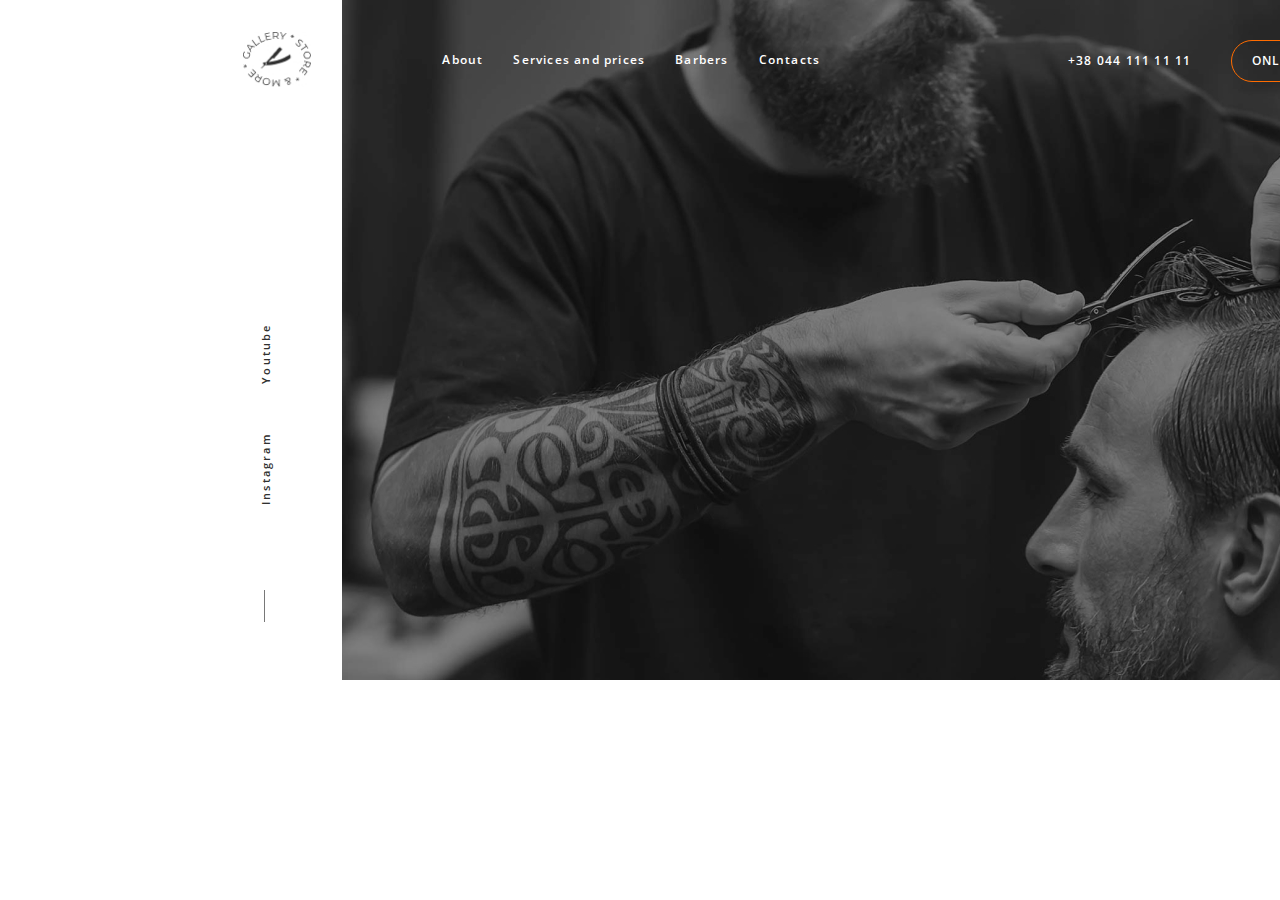
<file: index.html>
<!DOCTYPE html>
<html lang="en">
  <head>
    <meta charset="UTF-8" />
    <meta http-equiv="X-UA-Compatible" content="IE=edge" />
    <meta name="viewport" content="width=device-width, initial-scale=1.0" />
    <link rel="stylesheet" href="./css/styles.css" />
    <link rel="preconnect" href="https://fonts.googleapis.com" />
    <link rel="preconnect" href="https://fonts.gstatic.com" crossorigin />
    <link
      href="https://fonts.googleapis.com/css2?family=Open+Sans:wght@600&family=Raleway:wght@700&display=swap"
      rel="stylesheet"
    />
    <title>Barbershop</title>
  </head>
  <body>
    <header class="page-header">
      <div class="header-container">
        <div class="vertical-social-links-container">
          <img
            src="./images/Logo.jpg"
            class="logo"
            width="68.93"
            height="55.46"
          />
          <div class="left-social-links">
            <a href="#" class="left-link">Youtube</a>
            <a href="#" class="left-link">Instagram</a>
            <a href="#">
              <svg width="1" height="60">
                <use href="./images/icons.svg#icon-Rectangle-4"></use>
              </svg>
            </a>
          </div>
        </div>
        <div class="base-container">
          <div class="top-links">
            <div class="navigation-container">
              <a href="#" class="navigation-link">About</a>
              <a href="#" class="navigation-link">Services and prices</a>
              <a href="#" class="navigation-link">Barbers</a>
              <a href="#" class="navigation-link">Contacts</a>
            </div>
            <div class="contacts-container">
              <a href="tel:+380441111111" class="contact-link"
                >+38 044 111 11 11</a
              >
              <button type="button" class="online-booking-button">
                Online booking
              </button>
            </div>
          </div>
        </div>
      </div>
    </header>
    <main></main>
  </body>
</html>
</file>
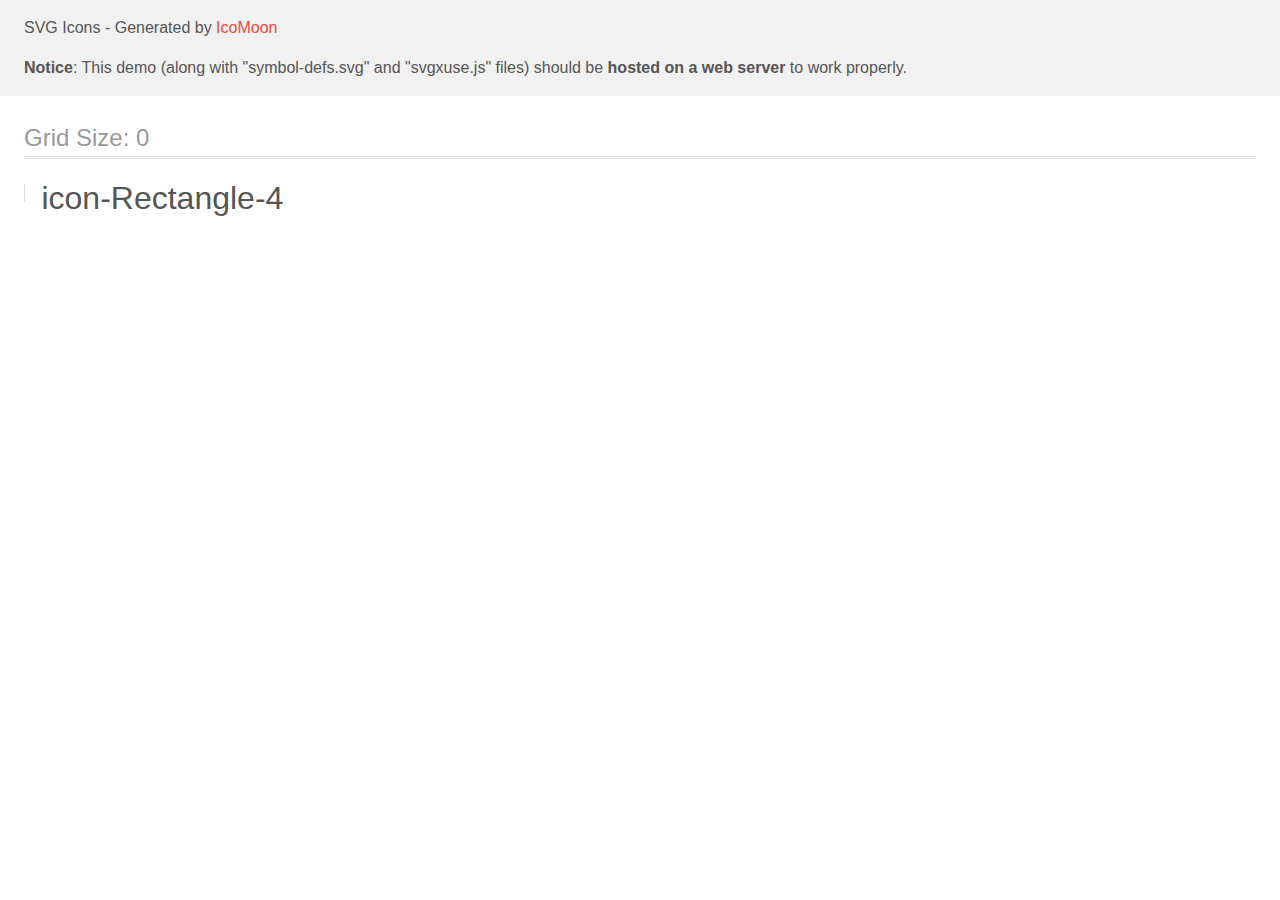
<file: downloads/demo-external-svg.html>
<!doctype html>
<html>
<head>
    <title>IcoMoon - SVG Icons</title>
    <meta charset="utf-8">
    <meta name="viewport" content="width=device-width, initial-scale=1">
    <link rel="stylesheet" href="demo-files/demo.css">
    <link rel="stylesheet" href="style.css">
</head>
<body>
<header class="bgc1 clearfix">
<div class="mhl">
    <p>SVG Icons - Generated by <a href="https://icomoon.io/app">IcoMoon</a></p><p><strong>Notice</strong>: This demo (along with "symbol-defs.svg" and "svgxuse.js" files) should be <b>hosted on a web server</b> to work properly.</p>
</div>
</header>
    <div class="clearfix mhl ptl">
        <h1 class="mvm mtn fgc1">Grid Size: 0</h1>
        <div class="glyph fs1">
            <div class="clearfix pbs">
                <svg class="icon icon-Rectangle-4"><use xlink:href="symbol-defs.svg#icon-Rectangle-4"></use></svg><span class="name"> icon-Rectangle-4</span>
            </div>
        </div>
  </div>
<script defer src="svgxuse.js"></script>
</body>
</html>
</file>
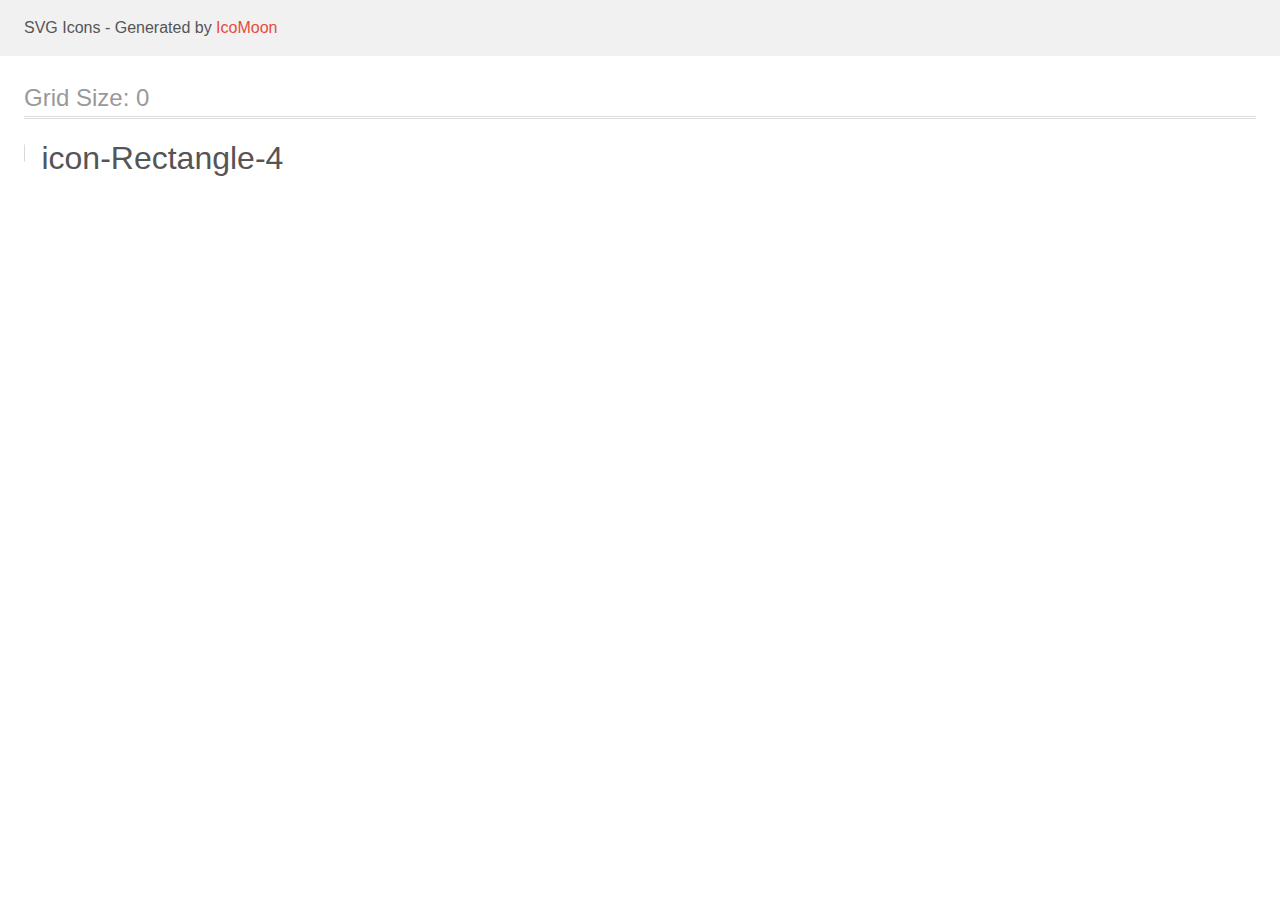
<file: downloads/demo.html>
<!doctype html>
<html>
<head>
    <title>IcoMoon - SVG Icons</title>
    <meta charset="utf-8">
    <meta name="viewport" content="width=device-width, initial-scale=1">
    <link rel="stylesheet" href="demo-files/demo.css">
    <link rel="stylesheet" href="style.css">
</head>
<body>
<svg aria-hidden="true" style="position: absolute; width: 0; height: 0; overflow: hidden;" version="1.1" xmlns="http://www.w3.org/2000/svg" xmlns:xlink="http://www.w3.org/1999/xlink">
<defs>
<symbol id="icon-Rectangle-4" viewBox="0 0 1 32">
<path d="M0 0h0.533v32h-0.533v-32z"></path>
</symbol>
</defs>
</svg>

<header class="bgc1 clearfix">
<div class="mhl">
    <p>SVG Icons - Generated by <a href="https://icomoon.io/app">IcoMoon</a></p>
</div>
</header>
    <div class="clearfix mhl ptl">
        <h1 class="mvm mtn fgc1">Grid Size: 0</h1>
        <div class="glyph fs1">
            <div class="clearfix pbs">
                <svg class="icon icon-Rectangle-4"><use xlink:href="#icon-Rectangle-4"></use></svg><span class="name"> icon-Rectangle-4</span>
            </div>
        </div>
  </div>
<script defer src="svgxuse.js"></script>
</body>
</html>
</file>
<file: css/styles.css>
/* Global Styles-------------------------------------------------------------------------------------------------------------------------------------------------------------*/

* {
    box-sizing: border-box;
}

body {
    margin: auto;
    width: 1600px;

}

/*Header Styles-------------------------------------------------------------------------------------------------------------------------------------------------------------*/

.logo {
    margin-top: 32px;
    margin-left: 55px;
    margin-right: 31px;
}

.header-container {
    display: flex;
    justify-content: center;
}

.vertical-social-links-container {
    height: 680px;
    background: #FFFFFF;
    display: flex;
    flex-direction: column;
}

.left-social-links {
    display: flex;
    gap: 100px;
    flex-direction: column;
    align-items: center;
    flex-grow: 1;
    justify-content: flex-end;
    margin-bottom: 40px;
}

.left-link {
    font-family: 'Open Sans';
    font-style: normal;
    font-weight: 600;
    font-size: 11px;
    line-height: 15px;
    letter-spacing: 0.2em;
    color: #303030;
    transform: rotate(-90deg);
    text-decoration: none;
}

.left-link:hover {
    color: #FF6C00;
}

.base-container {
    width: 1070px;
    height: 680px;
    background-color: green;
    background-image: url("../images/image1.jpg");
    background-size: cover;
}

.top-links {
    display: flex;
    justify-content: space-between;
    margin-right: 20px;
}

.navigation-container {
    display: flex;
    gap: 30px;
    margin-left: 100px;
    margin-top: 52px;
}

.navigation-link {
    color: #FFFFFF;
    font-family: 'Open Sans';
    font-style: normal;
    font-weight: 600;
    font-size: 12px;
    line-height: 16px;
    letter-spacing: 0.1em;
    text-decoration: none;
    display: inline-block;
}

.navigation-link:hover {
    color: #FF6C00;
}

.contacts-container {
    display: flex;
    gap: 40px;
    align-items: flex-start;
    margin-top: 40px;
    align-items: center;
}

.contact-link {
    font-family: 'Open Sans';
    font-style: normal;
    font-weight: 600;
    font-size: 12px;
    line-height: 16px;
    letter-spacing: 0.1em;
    text-transform: uppercase;
    color: #FFFFFF;
    display: inline-block;
    text-decoration: none;
}

.contact-link:hover {
    color: #FF6C00;
}

.online-booking-button {
    padding: 12px 20px;
    border: 1px solid #FF6C00;
    border-radius: 25px;
    font-family: 'Open Sans';
    font-style: normal;
    font-weight: 600;
    font-size: 12px;
    line-height: 16px;
    letter-spacing: 0.09em;
    text-transform: uppercase;
    color: #FFFFFF;
    background: rgba(0, 0, 0, 0);
    align-self: flex-start;
}

.online-booking-button:hover {
    background-color: #FF6C00;
}
</file>
<file: downloads/demo-files/demo.css>
body {
  padding: 0;
  margin: 0;
  font-family: sans-serif;
  font-size: 1em;
  line-height: 1.5;
  color: #555;
  background: #fff;
}
h1 {
  font-size: 1.5em;
  font-weight: normal;
  box-shadow: 0 1px #ddd, 0 2px #fff, 0 3px #ddd;
}
small {
  font-size: .66666667em;
}
a {
  color: #e74c3c;
  text-decoration: none;
}
a:hover, a:focus {
  box-shadow: 0 1px #e74c3c;
}
.bshadow0, input {
  box-shadow: inset 0 -2px #e7e7e7;
}
input:hover {
  box-shadow: inset 0 -2px #ccc;
}
input, fieldset {
  font-size: 1em;
  margin: 0;
  padding: 0;
  border: 0;
}
input {
  color: inherit;
  line-height: 1.5;
  height: 1.5em;
  padding: .25em 0;
}
input:focus {
  outline: none;
  box-shadow: inset 0 -2px #449fdb;
}
.glyph {
  font-size: 16px;
  margin-right: 1.5em;
  float: left;
  width: 17em;
}
svg {
  color: #000;
}
.liga {
  width: 80%;
  width: calc(100% - 2.5em);
}
.talign-right {
  text-align: right;
}
.talign-center {
  text-align: center;
}
.bgc1 {
  background: #f1f1f1;
}
.fgc0 {
  color: #000;
}
.fgc1 {
  color: #999;
}
p {
  margin-top: 1em;
  margin-bottom: 1em;
}
.mvm {
  margin-top: .75em;
  margin-bottom: .75em;
}
.mtn {
  margin-top: 0;
}
.mtl, .mal {
  margin-top: 1.5em;
}
.mbl, .mal {
  margin-bottom: 1.5em;
}
.mal, .mhl {
  margin-left: 1.5em;
  margin-right: 1.5em;
}
.mhmm {
  margin-left: 1em;
  margin-right: 1em;
}
.ptl {
  padding-top: 1.5em;
}
.pbs, .pvs {
  padding-bottom: .25em;
}
.pvs, .pts {
  padding-top: .25em;
}
.unit {
  float: left;
}
.unitRight {
  float: right;
}
.size1of2 {
  width: 50%;
}
.size1of1 {
  width: 100%;
}
.clearfix:before, .clearfix:after {
  content: " ";
  display: table;
}
.clearfix:after {
  clear: both;
}
.hidden-true {
  display: none;
}
.textbox0 {
  width: 3em;
  background: #f1f1f1;
  padding: .25em .5em;
  line-height: 1.5;
  height: 1.5em;
}
.fs0 {
  font-size: 16px;
}
.fs1 {
  font-size: 32px;
}
.name {
  margin-left: .25em;
}
</file>
<file: downloads/style.css>
.icon {
  display: inline-block;
  width: 1em;
  height: 1em;
  stroke-width: 0;
  stroke: currentColor;
  fill: currentColor;
}

/* ==========================================
Single-colored icons can be modified like so:
.icon-name {
  font-size: 32px;
  color: red;
}
========================================== */

.icon-Rectangle-4 {
  width: 0.0166015625em;
}
</file>
